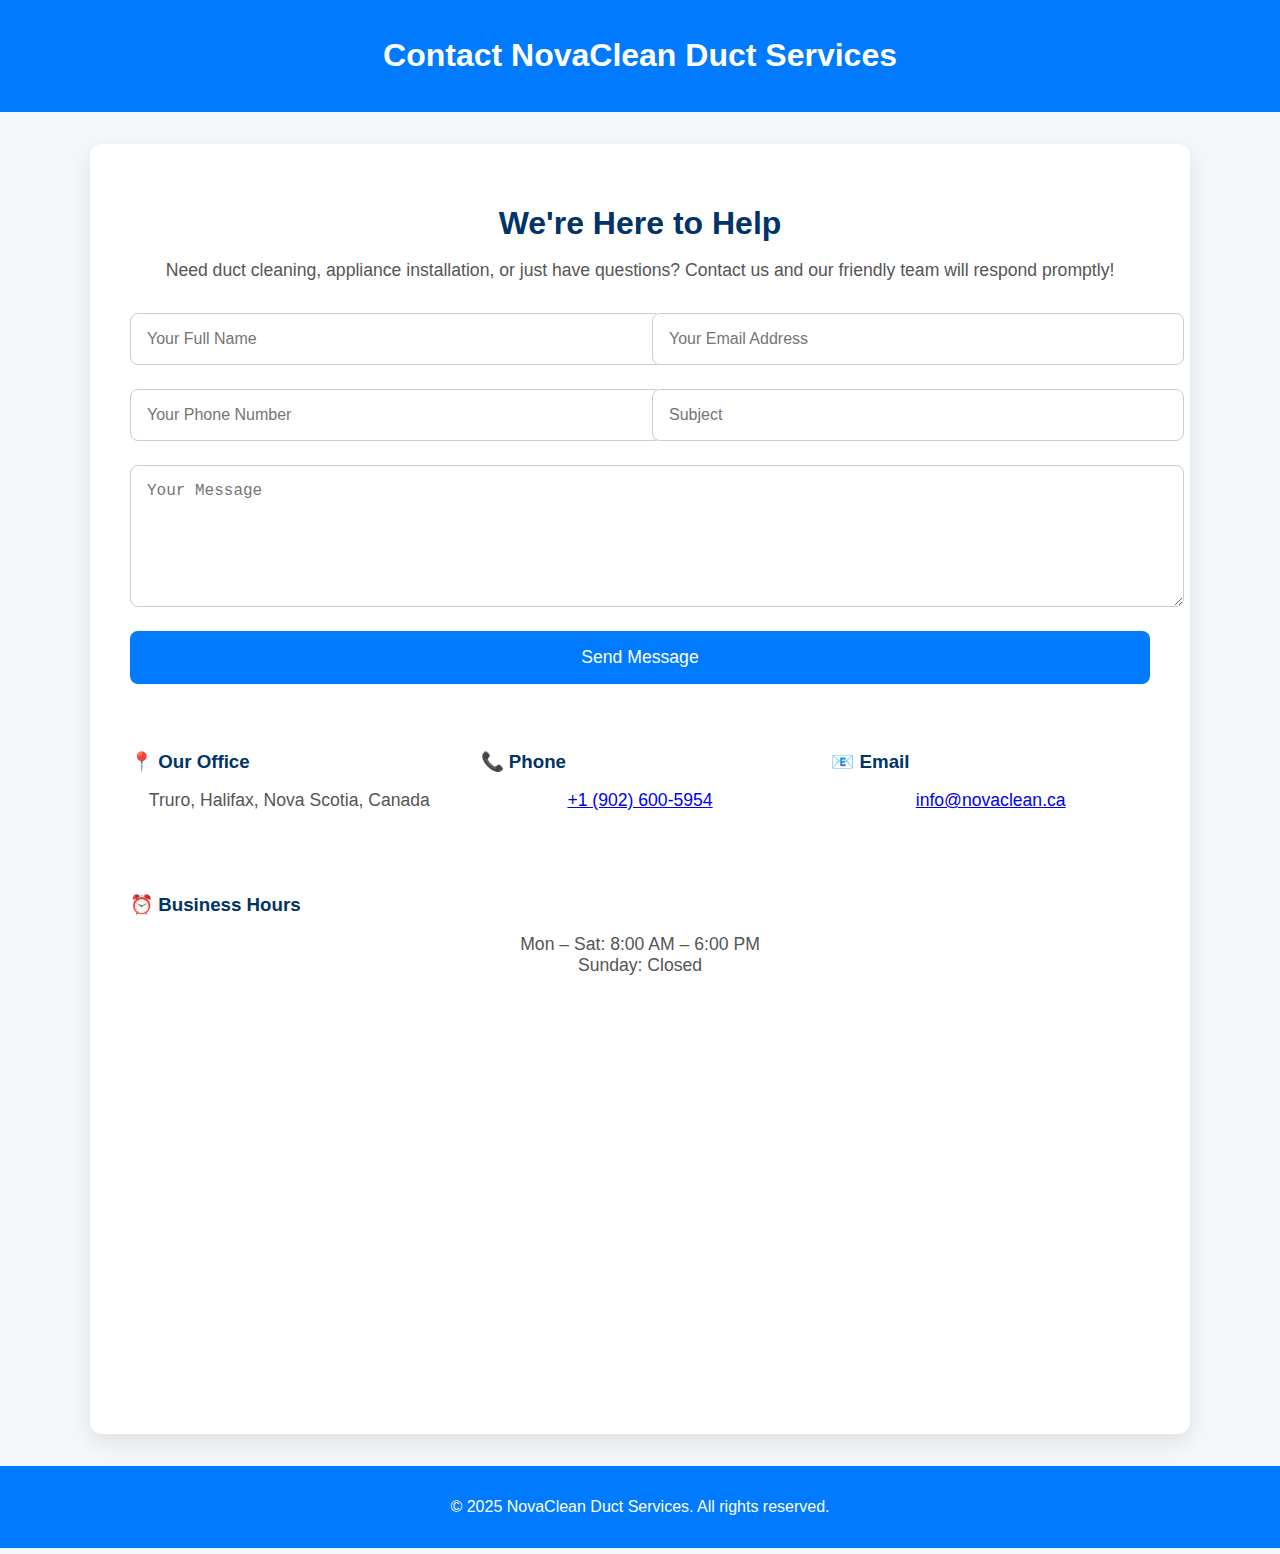
<file: contact.html>
<!DOCTYPE html>
<html lang="en">
<head>
  <meta charset="UTF-8" />
  <meta name="viewport" content="width=device-width, initial-scale=1" />
  <title>Contact Us | NovaClean Duct Services</title>
  <style>
    body {
      font-family: 'Segoe UI', Tahoma, Geneva, Verdana, sans-serif;
      background-color: #f4f8fb;
      margin: 0;
      color: #333;
    }
    header, footer {
      background-color: #007BFF;
      color: white;
      padding: 1rem;
      text-align: center;
    }
    .container {
      max-width: 1100px;
      margin: 0 auto;
      padding: 2rem 1.5rem;
    }
    .contact-section {
      background: white;
      padding: 2.5rem;
      border-radius: 12px;
      box-shadow: 0 8px 25px rgba(0, 0, 0, 0.1);
    }
    .contact-section h1 {
      text-align: center;
      margin-bottom: 1rem;
      color: #003366;
    }
    .contact-section p {
      text-align: center;
      margin-bottom: 2rem;
      font-size: 1.1rem;
      color: #555;
    }
    form {
      display: grid;
      grid-template-columns: 1fr 1fr;
      gap: 1.5rem;
    }
    form input, form textarea {
      padding: 1rem;
      border: 1px solid #ccc;
      border-radius: 8px;
      font-size: 1rem;
      width: 100%;
    }
    form textarea {
      grid-column: span 2;
      resize: vertical;
    }
    button {
      grid-column: span 2;
      background-color: #007BFF;
      color: white;
      border: none;
      padding: 1rem;
      font-size: 1.1rem;
      border-radius: 8px;
      cursor: pointer;
      transition: background-color 0.3s ease;
    }
    button:hover {
      background-color: #0056b3;
    }
    .contact-info {
      margin-top: 3rem;
      display: flex;
      flex-wrap: wrap;
      gap: 2rem;
      justify-content: space-between;
      color: #003366;
    }
    .info-box {
      flex: 1 1 250px;
    }
    .info-box h3 {
      margin-bottom: 0.5rem;
    }
    iframe {
      width: 100%;
      height: 350px;
      border: 0;
      border-radius: 12px;
      margin-top: 2rem;
    }
    @media (max-width: 768px) {
      form {
        grid-template-columns: 1fr;
      }
      button {
        grid-column: span 1;
      }
    }
  </style>
</head>
<body>
  <header>
    <h1>Contact NovaClean Duct Services</h1>
  </header>

  <main class="container">
    <section class="contact-section">
      <h1>We're Here to Help</h1>
      <p>Need duct cleaning, appliance installation, or just have questions? Contact us and our friendly team will respond promptly!</p>

      <form action="#" method="post">
        <input type="text" name="name" placeholder="Your Full Name" required />
        <input type="email" name="email" placeholder="Your Email Address" required />
        <input type="tel" name="phone" placeholder="Your Phone Number" required />
        <input type="text" name="subject" placeholder="Subject" required />
        <textarea name="message" rows="6" placeholder="Your Message" required></textarea>
        <button type="submit">Send Message</button>
      </form>

      <div class="contact-info">
        <div class="info-box">
          <h3>📍 Our Office</h3>
          <p>Truro, Halifax, Nova Scotia, Canada</p>
        </div>
        <div class="info-box">
          <h3>📞 Phone</h3>
        <p><a href="tel:+19026005954">+1 (902) 600-5954</a></p>
        </div>
        <div class="info-box">
          <h3>📧 Email</h3>
          <p><a href="mailto:novaairductcleaning@gmail.com">info@novaclean.ca</a></p>
        </div>
        <div class="info-box">
          <h3>⏰ Business Hours</h3>
          <p>Mon – Sat: 8:00 AM – 6:00 PM<br />Sunday: Closed</p>
        </div>
      </div>

      <iframe
        src="https://www.google.com/maps/embed?pb=!1m18!1m12!1m3!1d2603.926975366086!2d-63.57291168425486!3d44.648798179099834!2m3!1f0!2f0!3f0!3m2!1i1024!2i768!4f13.1!3m3!1m2!1s0x4b5a2116a4d5b7db%3A0x647a3111b8585ed5!2sHalifax%2C%20NS!5e0!3m2!1sen!2sca!4v1685115214060!5m2!1sen!2sca"
        allowfullscreen=""
        loading="lazy"
        referrerpolicy="no-referrer-when-downgrade"
      ></iframe>
    </section>
  </main>

  <footer>
    <p>&copy; 2025 NovaClean Duct Services. All rights reserved.</p>
  </footer>
</body>
</html>
</file>
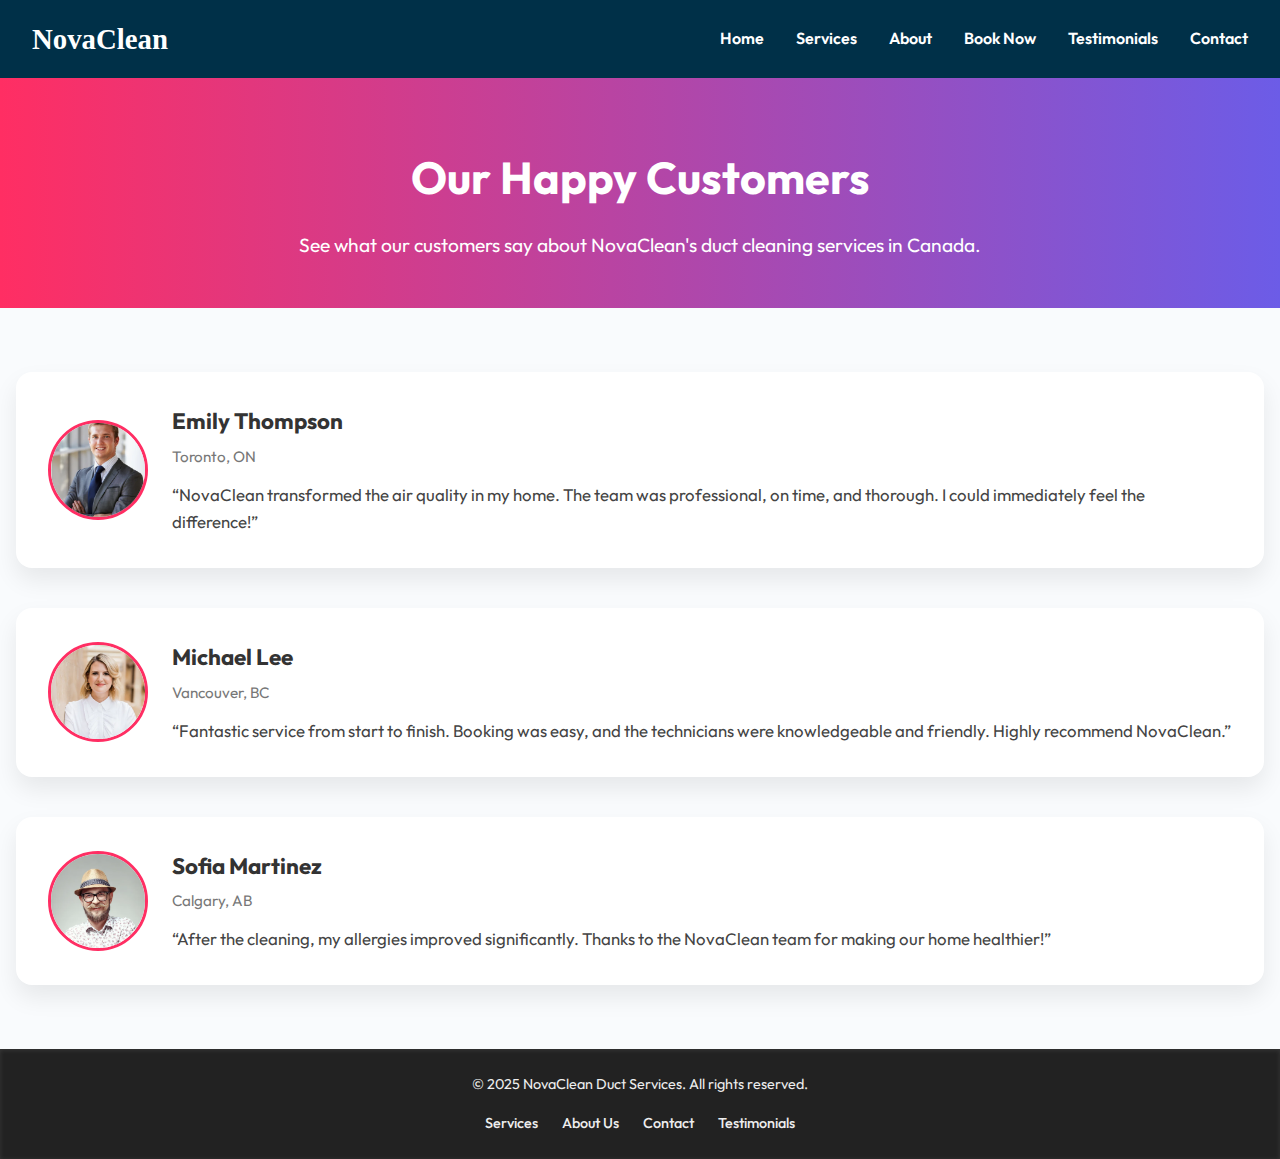
<file: testimonials.html>
<!DOCTYPE html>
<html lang="en">
<head>
  <meta charset="UTF-8" />
  <meta name="viewport" content="width=device-width, initial-scale=1.0" />
  <title>Testimonials | NovaClean Duct Services</title>
  <link rel="stylesheet" href="styles.css" />
  <link rel="preconnect" href="https://fonts.googleapis.com" />
  <link rel="preconnect" href="https://fonts.gstatic.com" crossorigin />
  <link href="https://fonts.googleapis.com/css2?family=Outfit:wght@300;500;700&display=swap" rel="stylesheet">
  <style>

/* Hero Section */
.hero-section {
  background: linear-gradient(to right, #ff2e63, #6c5ce7);
  color: white;
  padding: 4rem 1rem 3rem;
  text-align: center;
}

.hero-section .section-title {
  font-size: 2.8rem;
  font-weight: 700;
  margin-bottom: 1rem;
}

.hero-section .section-subtitle {
  font-size: 1.2rem;
  max-width: 700px;
  margin: 0 auto;
  line-height: 1.6;
}
/* Testimonials Section */
.testimonials-section {
  margin: 4rem auto;
  padding: 0 1rem;
}

.testimonial-card {
  background: white;
  display: flex;
  flex-direction: row;
  gap: 1.5rem;
  align-items: center;
  margin-bottom: 2.5rem;
  padding: 2rem;
  border-radius: 16px;
  box-shadow: 0 12px 24px rgba(0, 0, 0, 0.08);
  transition: transform 0.3s, box-shadow 0.3s;
}

.testimonial-card:hover {
  transform: translateY(-6px);
  box-shadow: 0 16px 32px rgba(0, 0, 0, 0.1);
}

.testimonial-card img {
  width: 100px;
  height: 100px;
  object-fit: cover;
  border-radius: 50%;
  border: 3px solid #ff2e63;
}

.testimonial-content h3 {
  margin: 0;
  font-size: 1.4rem;
  color: #333;
}

.testimonial-content .location {
  font-size: 0.95rem;
  color: #777;
  margin: 0.3rem 0 0.8rem;
}

.testimonial-content .review {
  font-size: 1.05rem;
  color: #444;
  line-height: 1.6;
}
/* Responsive Design */
@media (max-width: 992px) {
  .testimonial-card {
    flex-direction: column;
    text-align: center;
    padding: 1.5rem;
  }

  .testimonial-card img {
    margin-bottom: 1rem;
  }
}
</style>
</head>
<body>
<header class="header" role="banner" aria-label="Main Navigation">
    <div class="logo" tabindex="0">NovaClean</div>
    <nav class="navbar" role="navigation" aria-label="Primary Navigation">
      <button id="menu-toggle" aria-controls="primary-menu" aria-expanded="false" aria-label="Toggle navigation menu">
        <span class="bar"></span>
        <span class="bar"></span>
        <span class="bar"></span>
      </button>
      <ul id="primary-menu" class="nav-links">
        <li><a href="index.html" tabindex="0">Home</a></li>
        <li><a href="services.html" tabindex="0">Services</a></li>
        <li><a href="#about" tabindex="0">About</a></li>
        <li><a href="booknow.html" tabindex="0">Book Now </a></li>
        <li><a href="testimonials.html" tabindex="0">Testimonials</a></li>
        <li><a href="#contact" tabindex="0">Contact</a></li>
      </ul>
    </nav>
  </header>

  <section class="hero-section">
    <div class="container">
      <h2 class="section-title">Our Happy Customers</h2>
      <p class="section-subtitle">See what our customers say about NovaClean's duct cleaning services in Canada.</p>
    </div>
  </section>

  <section class="testimonials-section container">
    <div class="testimonial-card">
      <img src="1pep.png" alt="Customer 1" />
      <div class="testimonial-content">
        <h3>Emily Thompson</h3>
        <p class="location">Toronto, ON</p>
        <p class="review">“NovaClean transformed the air quality in my home. The team was professional, on time, and thorough. I could immediately feel the difference!”</p>
      </div>
    </div>

    <div class="testimonial-card">
      <img src="2pep.png" alt="Customer 2" />
      <div class="testimonial-content">
        <h3>Michael Lee</h3>
        <p class="location">Vancouver, BC</p>
        <p class="review">“Fantastic service from start to finish. Booking was easy, and the technicians were knowledgeable and friendly. Highly recommend NovaClean.”</p>
      </div>
    </div>

    <div class="testimonial-card">
      <img src="3pep.png" alt="Customer 3" />
      <div class="testimonial-content">
        <h3>Sofia Martinez</h3>
        <p class="location">Calgary, AB</p>
        <p class="review">“After the cleaning, my allergies improved significantly. Thanks to the NovaClean team for making our home healthier!”</p>
      </div>
    </div>
  </section>

    <footer>
  <footer role="contentinfo" aria-label="Site Footer" class="site-footer">
  <div class="footer-content">
    <p>&copy; 2025 NovaClean Duct Services. All rights reserved.</p>
    <nav aria-label="Footer navigation">
      <ul class="footer-links">
        <li><a href="services.html">Services</a></li>
        <li><a href="about.html">About Us</a></li>
        <li><a href="contact.html">Contact</a></li>
        <li><a href="testimonials.html">Testimonials</a></li>
      </ul>
    </nav>
  </div>
  </footer>
  <script>
    const menuToggle = document.getElementById('menu-toggle');
    const navLinks = document.getElementById('primary-menu');

    menuToggle.addEventListener('click', () => {
      const expanded = menuToggle.getAttribute('aria-expanded') === 'true' || false;
      menuToggle.setAttribute('aria-expanded', !expanded);
      navLinks.classList.toggle('active');
    });
  </script>
</body>
</html>
</file>
<file: styles.css>
/* Reset & base */
* {
  margin: 0;
  padding: 0;
  box-sizing: border-box;
  font-family: 'Outfit', sans-serif;
}

body {
  background: #f9fbfd;
  color: #003048;
  line-height: 1.6;
}

a {
  text-decoration: none;
  color: inherit;
}

/* Header */
.header {
  background: #003048;
  color: white;
  display: flex;
  justify-content: space-between;
  align-items: center;
  padding: 1rem 2rem;
  position: sticky;
  top: 0;
  z-index: 999;
}

.logo {
  font-family: 'Merriweather', serif;
  font-size: 1.8rem;
  font-weight: 700;
  cursor: default;
}

.navbar {
  position: relative;
}

.nav-links {
  list-style: none;
  display: flex;
  gap: 2rem;
}

.nav-links li a {
  color: white;
  font-weight: 600;
  padding: 0.5rem 0;
  position: relative;
  transition: color 0.3s ease;
}

.nav-links li a::after {
  content: '';
  display: block;
  height: 2px;
  background: #00aaff;
  width: 0;
  transition: width 0.3s ease;
  position: absolute;
  bottom: 0;
  left: 0;
}

.nav-links li a:hover,
.nav-links li a:focus {
  color: #00aaff;
}

.nav-links li a:hover::after,
.nav-links li a:focus::after {
  width: 100%;
}

/* Menu Toggle Button (Hamburger) */
#menu-toggle {
  display: none;
  flex-direction: column;
  justify-content: space-around;
  width: 30px;
  height: 24px;
  background: transparent;
  border: none;
  cursor: pointer;
  z-index: 1001;
}

#menu-toggle:focus {
  outline: 2px solid #00aaff;
  outline-offset: 2px;
}

#menu-toggle .bar {
  width: 100%;
  height: 3px;
  background-color: white;
  border-radius: 2px;
  transition: all 0.3s ease;
  transform-origin: 1px;
}

/* Animate Hamburger on toggle */
#menu-toggle[aria-expanded="true"] .bar:nth-child(1) {
  transform: rotate(45deg);
}

#menu-toggle[aria-expanded="true"] .bar:nth-child(2) {
  opacity: 0;
}

#menu-toggle[aria-expanded="true"] .bar:nth-child(3) {
  transform: rotate(-45deg);
}

/* Responsive Nav */
@media (max-width: 768px) {
  .nav-links {
    flex-direction: column;
    background-color: #003048;
    position: absolute;
    top: 100%;
    right: 0;
    width: 200px;
    padding: 1rem;
    border-radius: 0 0 0 10px;
    opacity: 0;
    visibility: hidden;
    transform: translateY(-10px);
    transition: all 0.3s ease;
  }

  .nav-links.active {
    opacity: 1;
    visibility: visible;
    transform: translateY(0);
  }

  #menu-toggle {
    display: flex;
  }
}

/* Hero Section */
.hero {
  position: relative;
  height: 70vh;
  background: url('herosection.png') no-repeat center center/cover;
  display: flex;
  align-items: center;
  justify-content: center;
  color: white;
  text-align: center;
  padding: 0 1rem;
}

.hero::before {
  content: '';
  position: absolute;
  top: 0; left: 0; right: 0; bottom: 0;
  background: rgba(0, 48, 72, 0.6); /* dark blue overlay */
  z-index: 1;
}

.hero-text {
  position: relative;
  z-index: 2;
  max-width: 700px;
}

.hero-text h1 {
  font-family: 'Merriweather', serif;
  font-size: 3rem;
  margin-bottom: 1rem;
  text-shadow: 1px 1px 8px rgba(0, 0, 0, 0.7);
}

.hero-text p {
  font-size: 1.3rem;
  margin-bottom: 2rem;
  text-shadow: 1px 1px 6px rgba(0, 0, 0, 0.6);
}

.hero-text .btn {
  background-color: #00aaff;
  padding: 0.9rem 2rem;
  border-radius: 30px;
  color: white;
  font-weight: 700;
  font-size: 1.1rem;
  box-shadow: 0 8px 15px rgba(0,170,255,0.3);
  transition: background-color 0.3s ease, box-shadow 0.3s ease;
  display: inline-block;
}

.hero-text .btn:hover,
.hero-text .btn:focus {
  background-color: #0077aa;
  box-shadow: 0 12px 20px rgba(0,119,170,0.5);
  outline: none;
}

/* Cards (Features / Services) */
/* Services Section */
.services {
  background-color: #f0f4f8;
  padding: 4rem 1rem 5rem;
  max-width: 1200px;
  margin: 0 auto;
  text-align: center;
}

.services h2 {
  font-family: 'Merriweather', serif;
  font-size: 2.8rem;
  color: #003048;
  margin-bottom: 2.5rem;
  outline-offset: 4px; /* for keyboard focus */
}

.services h2:focus {
  outline: 3px solid #00aaff;
  border-radius: 4px;
}

/* Cards Container */
.services .cards {
  display: flex;
  justify-content: center;
  flex-wrap: wrap;
  gap: 2.5rem;
}

/* Individual Card */
.services .card {
  background: white;
  width: 280px;
  padding: 2rem 1.5rem 2.5rem;
  border-radius: 15px;
  box-shadow: 0 6px 20px rgba(0, 48, 72, 0.1);
  cursor: default;
  transition: transform 0.3s ease, box-shadow 0.3s ease;
  text-align: center;
  display: flex;
  flex-direction: column;
  align-items: center;
}

.services .card:focus,
.services .card:hover {
  transform: translateY(-10px);
  box-shadow: 0 14px 30px rgba(0, 48, 72, 0.2);
  outline: none;
}

/* Card Images */
.services .card img {
  max-width: 90px;
  margin-bottom: 1.6rem;
  transition: transform 0.3s ease;
}

.services .card:hover img,
.services .card:focus img {
  transform: scale(1.15) rotate(5deg);
}

/* Card Titles */
.services .card h3 {
  font-family: 'Merriweather', serif;
  font-size: 1.4rem;
  color: #004b71;
  margin-bottom: 0.8rem;
}

/* Card Paragraph */
.services .card p {
  font-size: 1rem;
  color: #555;
  line-height: 1.5;
  flex-grow: 1;
}

/* Accessibility: keyboard focus for cards */
.services .card:focus-visible {
  outline: 3px solid #00aaff;
  outline-offset: 3px;
  border-radius: 15px;
}

/* Responsive */
@media (max-width: 768px) {
  .services .cards {
    flex-direction: column;
    align-items: center;
  }

  .services .card {
    width: 90%;
    max-width: 400px;
  }
}
/* ABOUT SECTION */
.about {
  max-width: 900px;
  margin: 4rem auto 6rem;
  padding: 0 1rem;
  text-align: center;
  color: #003048;
  font-family: 'Merriweather', serif;
}

.about h2 {
  font-size: 2.8rem;
  margin-bottom: 1.2rem;
  outline-offset: 4px;
}

.about h2:focus {
  outline: 3px solid #00aaff;
  border-radius: 5px;
}

.about p {
  font-size: 1.1rem;
  line-height: 1.7;
  margin-bottom: 1.4rem;
  color: #2c3e50;
  max-width: 720px;
  margin-left: auto;
  margin-right: auto;
  outline-offset: 4px;
}

.about p:focus {
  outline: 3px solid #00aaff;
  border-radius: 4px;
}

/* PROCESS SECTION */
.process {
  background-color: #eaf4fc;
  padding: 5rem 1rem 6rem;
  max-width: 1000px;
  margin: 0 auto 6rem;
  border-radius: 20px;
  box-shadow: 0 12px 30px rgba(0, 48, 72, 0.12);
  font-family: 'Merriweather', serif;
  color: #003048;
}

.process h2 {
  font-size: 2.8rem;
  margin-bottom: 2rem;
  text-align: center;
  outline-offset: 4px;
}

.process h2:focus {
  outline: 3px solid #00aaff;
  border-radius: 5px;
}

.process ol.steps {
  max-width: 720px;
  margin: 0 auto;
  padding-left: 0;
  list-style: none;
  counter-reset: step-counter;
}

.process ol.steps li {
  background: white;
  margin-bottom: 1.8rem;
  padding: 1.8rem 2.5rem 1.8rem 4.5rem;
  border-radius: 15px;
  position: relative;
  box-shadow: 0 6px 20px rgba(0, 48, 72, 0.08);
  cursor: default;
  transition: box-shadow 0.3s ease;
  outline-offset: 4px;
}

.process ol.steps li:focus,
.process ol.steps li:hover {
  box-shadow: 0 14px 40px rgba(0, 48, 72, 0.18);
  outline: none;
}

.process ol.steps li::before {
  counter-increment: step-counter;
  content: counter(step-counter);
  position: absolute;
  left: 1.4rem;
  top: 50%;
  transform: translateY(-50%);
  background-color: #00aaff;
  color: white;
  font-weight: 700;
  font-size: 1.5rem;
  width: 38px;
  height: 38px;
  border-radius: 50%;
  line-height: 38px;
  text-align: center;
  box-shadow: 0 2px 8px rgba(0, 48, 72, 0.2);
}

.process ol.steps h3 {
  font-size: 1.4rem;
  margin-bottom: 0.6rem;
  color: #004b71;
}

.process ol.steps p {
  font-size: 1.05rem;
  color: #375a7f;
  line-height: 1.5;
}

/* Accessibility focus style for list items */
.process ol.steps li:focus-visible {
  outline: 3px solid #00aaff;
  border-radius: 15px;
}


/* Why Choose Us - Reasons */
.why-choose {
  background: #f0f4f8;
  padding: 4rem 2rem;
  text-align: center;
}

.reasons {
  display: flex;
  flex-wrap: wrap;
  gap: 2rem;
  justify-content: center;
  margin-top: 2rem;
  max-width: 1100px;
  margin-left: auto;
  margin-right: auto;
}

.reason {
  background: white;
  padding: 2rem;
  border-radius: 20px;
  width: 280px;
  box-shadow: 0 6px 18px rgba(0, 0, 0, 0.08);
  transition: transform 0.3s ease, box-shadow 0.3s ease;
  cursor: default;
  position: relative;
}

.reason:hover,
.reason:focus-within {
  transform: translateY(-10px);
  box-shadow: 0 12px 24px rgba(0, 0, 0, 0.12);
}

.reason .icon {
  font-size: 3rem;
  color: #0077aa;
  margin-bottom: 1rem;
  display: inline-block;
  transition: transform 0.3s ease;
}

.reason:hover .icon,
.reason:focus-within .icon {
  transform: scale(1.3) rotate(10deg);
}

/* Bounce animation */
.bounce {
  animation: bounce 2s infinite;
}

@keyframes bounce {
  0%, 100% {
    transform: translateY(0);
  }
  50% {
    transform: translateY(-6px);
  }
}

/* How It Works */
.how-it-works {
  max-width: 700px;
  margin: 4rem auto;
  padding: 0 1rem;
  text-align: center;
}

.steps {
  text-align: left;
  list-style-type: decimal;
  font-size: 1.1rem;
  color: #004b71;
  padding-left: 1.5rem;
  margin-top: 1rem;
}

.steps li {
  margin-bottom: 1rem;
}

/* Testimonials */
/* TESTIMONIALS SECTION */
.testimonials {
  max-width: 900px;
  margin: 6rem auto 8rem;
  padding: 0 1rem;
  font-family: 'Georgia', serif;
  color: #1a2935;
  text-align: center;
}

.testimonials h2 {
  font-size: 2.8rem;
  margin-bottom: 2rem;
  outline-offset: 4px;
}

.testimonials h2:focus {
  outline: 3px solid #007acc;
  border-radius: 5px;
}

.testimonial-list {
  display: flex;
  flex-wrap: wrap;
  gap: 2rem;
  justify-content: center;
}

.testimonial-list blockquote {
  background-color: #f9fafd;
  border-left: 6px solid #007acc;
  padding: 1.8rem 2rem;
  width: 280px;
  border-radius: 12px;
  box-shadow: 0 8px 20px rgba(0, 122, 204, 0.1);
  font-style: italic;
  position: relative;
  cursor: default;
  transition: box-shadow 0.3s ease, transform 0.3s ease;
  outline-offset: 4px;
}

.testimonial-list blockquote:focus,
.testimonial-list blockquote:hover {
  box-shadow: 0 14px 40px rgba(0, 122, 204, 0.3);
  transform: translateY(-5px);
  outline: none;
}

.testimonial-list blockquote p {
  font-size: 1.1rem;
  line-height: 1.5;
  margin-bottom: 1.2rem;
  color: #2c3e50;
}

.testimonial-list blockquote footer {
  font-weight: 700;
  font-style: normal;
  font-size: 1rem;
  color: #007acc;
  text-align: right;
}

/* CONTACT SECTION */
.contact {
  max-width: 700px;
  margin: 6rem auto 6rem;
  padding: 0 1rem;
  font-family: 'Arial', sans-serif;
  color: #0b2342;
  text-align: center;
}

.contact h2 {
  font-size: 2.6rem;
  margin-bottom: 1rem;
  outline-offset: 4px;
}

.contact h2:focus {
  outline: 3px solid #007acc;
  border-radius: 5px;
}

.contact p {
  font-size: 1.15rem;
  margin-bottom: 2rem;
  color: #264060;
  outline-offset: 4px;
}

.contact p:focus {
  outline: 3px solid #007acc;
  border-radius: 4px;
}

address {
  font-style: normal;
  font-size: 1.1rem;
  line-height: 1.6;
  color: #1c2f4a;
  max-width: 400px;
  margin: 0 auto 3rem;
}

address p {
  margin: 0.6rem 0;
  display: flex;
  align-items: center;
  justify-content: center;
  gap: 0.5rem;
}

address p i {
  color: #007acc;
  font-size: 1.3rem;
  min-width: 20px;
  text-align: center;
  transition: color 0.3s ease;
}

address p a {
  color: #004080;
  text-decoration: none;
  font-weight: 600;
  transition: color 0.3s ease;
}

address p a:hover,
address p a:focus {
  color: #007acc;
  outline: none;
  text-decoration: underline;
}

/* Contact Form Styles */
.contact-form {
  max-width: 500px;
  margin: 0 auto;
  text-align: left;
}

.contact-form label {
  display: block;
  font-weight: 600;
  margin-bottom: 0.3rem;
  color: #0b2342;
}

.contact-form input,
.contact-form textarea {
  width: 100%;
  padding: 0.6rem 0.8rem;
  margin-bottom: 1.4rem;
  border: 2px solid #ccc;
  border-radius: 6px;
  font-size: 1rem;
  transition: border-color 0.3s ease;
  font-family: inherit;
  resize: vertical;
}

.contact-form input:focus,
.contact-form textarea:focus {
  border-color: #007acc;
  outline: none;
  background-color: #f0f8ff;
}

.contact-form button {
  background-color: #007acc;
  color: #fff;
  font-size: 1.15rem;
  font-weight: 700;
  padding: 0.75rem 1.8rem;
  border: none;
  border-radius: 8px;
  cursor: pointer;
  transition: background-color 0.3s ease, transform 0.2s ease;
  display: block;
  margin: 0 auto;
}

.contact-form button:hover,
.contact-form button:focus {
  background-color: #005fa3;
  transform: scale(1.05);
  outline: none;
}

/* Responsive */
@media (max-width: 600px) {
  .testimonial-list {
    flex-direction: column;
    align-items: center;
  }

  address p {
    flex-direction: column;
    gap: 0.3rem;
  }
}


/* Footer */
.site-footer {
  background-color: #222;  /* dark background */
  color: #eee;             /* light text */
  padding: 1.5rem 1rem;
  text-align: center;
  font-size: 0.9rem;
  font-family: 'Segoe UI', Tahoma, Geneva, Verdana, sans-serif;
  box-shadow: inset 0 1px 5px rgba(255, 255, 255, 0.1);
}

.footer-content {
  max-width: 1100px;
  margin: 0 auto;
}

.footer-links {
  list-style: none;
  padding: 0;
  margin: 1rem 0 0 0;
  display: flex;
  justify-content: center;
  gap: 1.5rem;
}

.footer-links li a {
  color: #eee;
  text-decoration: none;
  transition: color 0.3s ease;
  font-weight: 500;
}

.footer-links li a:hover,
.footer-links li a:focus {
  color: #ff2e63; /* Accent pink/red color */
  outline: none;
  text-decoration: underline;
}


/* Utility */
.text-center {
  text-align: center;
}

/* Responsive tweaks */
@media (max-width: 480px) {
  .hero-text h1 {
    font-size: 2rem;
  }

  .cards, .reasons {
    flex-direction: column;
    align-items: center;
  }

  .card, .reason {
    width: 100%;
    max-width: 320px;
  }
}
</file>
